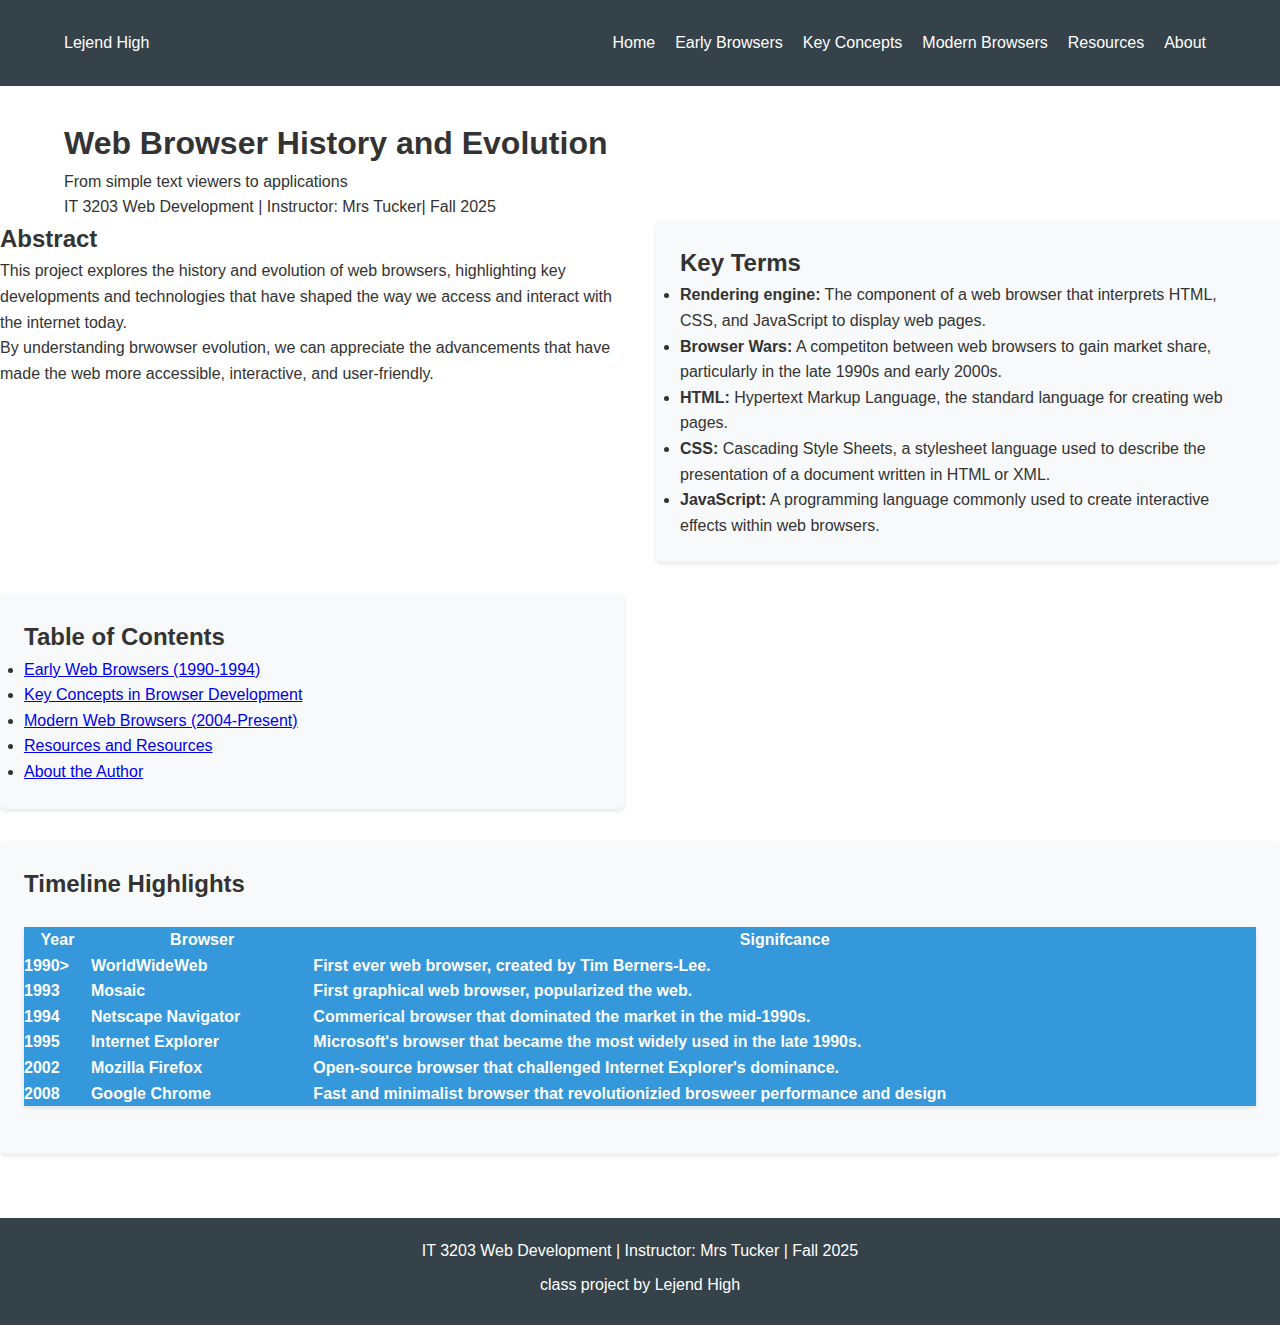
<file: index.html>
<!DOCTYPE html>
<html lang="en">
<head>
    <meta charset="UTF-8">
    <meta name="viewport" content="width=device-width, initial-scale=1.0">
    <title>Web Browser Evolution</title>
    <link rel="stylesheet" href="styles.css">

</head>
<body>
    <header>
        <div class="container header-content">
            <div class="Logo">Lejend High</div>
            <nav>
                <ul>
                    <li><a href="#index.html">Home</a></li>
                    <li><a href="early-browswer.html">Early Browsers</a></li>
                    <li><a href="key-concept.html">Key Concepts</a></li>
                    <li><a href="modern-browsers.html">Modern Browsers</a></
                    <li><a href="resources.html">Resources</a></li>
                    <li><a href="about.html">About</a></li>
                </ul>
            </nav>
        </div>
    </header>

    <main>
        <div class="container"
            <div class="page-header">
                <h1>Web Browser History and Evolution</h1>
                <p class="subtitle">From simple text viewers to applications</p>

                <p class = "course-info">IT 3203 Web Development  | Instructor: Mrs Tucker|  Fall   2025 </p>
            </div>

            <div class="content-grid"> 
                <div class="abstact-section">
                    <h2>Abstract</h2>
                    <p>This project explores the history and evolution of web browsers, highlighting key developments and technologies that have shaped the way we access and interact with the internet today.</p>
                    <p> By understanding brwowser evolution, we can appreciate the advancements that have made the web more accessible, interactive, and user-friendly.</p>   
            </div>

            <div class="key-terms-section">
                <h2>Key Terms</h2>
                <ul>
                    <li><strong> Rendering engine:</strong> The component of a web browser that interprets HTML, CSS, and JavaScript to display web pages.</li>
                    <li><strong>Browser Wars:</strong> A competiton between web browsers to gain market share, particularly in the late 1990s and early 2000s.</li>
                    <li><strong>HTML:</strong> Hypertext Markup Language, the standard language for creating web pages.</li>
                    <li><strong>CSS:</strong> Cascading Style Sheets, a stylesheet language used to describe the presentation of a document written in HTML or XML.</li>
                    <li><strong>JavaScript:</strong> A programming language commonly used to create interactive effects within web browsers.</li>
                </ul>
            </div>

            <div class="toc-section">
                <h2>Table of Contents</h2>
                <ul>
                    <li><a href="early-browswer.html">Early Web Browsers (1990-1994)</a></li>
                    <li><a href="key-concept.html">Key Concepts in Browser Development</a></li>
                    <li><a href="modern-browsers.html">Modern Web Browsers (2004-Present)</a></li>
                    <li><a href="resources.html">Resources and Resources </a></li>
                    <li><a href="about.html">About the Author</a></li>
                </ul>
            </div>

            <div class="timeline-highlights">
                <h2>Timeline Highlights</h2>
                <table>
                    <thead>
                        <tr>
                            <th>Year</th>
                            <th>Browser</th>
                            <th>Signifcance</th>
                        </tr>
                    </thead>
                    <tbody>
                        <tr>
                            <td>1990>
                            <td>WorldWideWeb</td>
                            <td>First ever web browser, created by Tim Berners-Lee.</td>

                        </tr>
                        <tr>
                            <td>1993</td>
                            <td>Mosaic</td>
                            <td>First graphical web browser, popularized the web.</td>

                        </tr>
                        <tr>
                            <td>1994</td>
                            <td>Netscape Navigator</td>
                            <td>Commerical browser that dominated the market in the mid-1990s.</td>

                        </tr>
                        <tr>
                            <td>1995</td>
                            <td>Internet Explorer</td>
                            <td>Microsoft's browser that became the most widely used in the late 1990s.</td>

                        </tr>
                        <tr>
                            <td>2002</td>
                            <td>Mozilla Firefox</td>
                            <td>Open-source browser that challenged Internet Explorer's dominance.</td>

                        </tr>
                        <tr>
                            <td>2008</td>
                            <td>Google Chrome</td>
                            <td>Fast and minimalist browser that revolutionizied brosweer performance and design
                                
                         </tr>
                    </tbody>
                </table>
            </div>
        </div>
    </div>
</main>

<footer>
    <div class="container">
        <p>IT   3203 Web Development | Instructor: Mrs Tucker | Fall 2025</p>
        <p>class project by Lejend High</p>
    </div>
</footer>
</body>
</html>
</file>
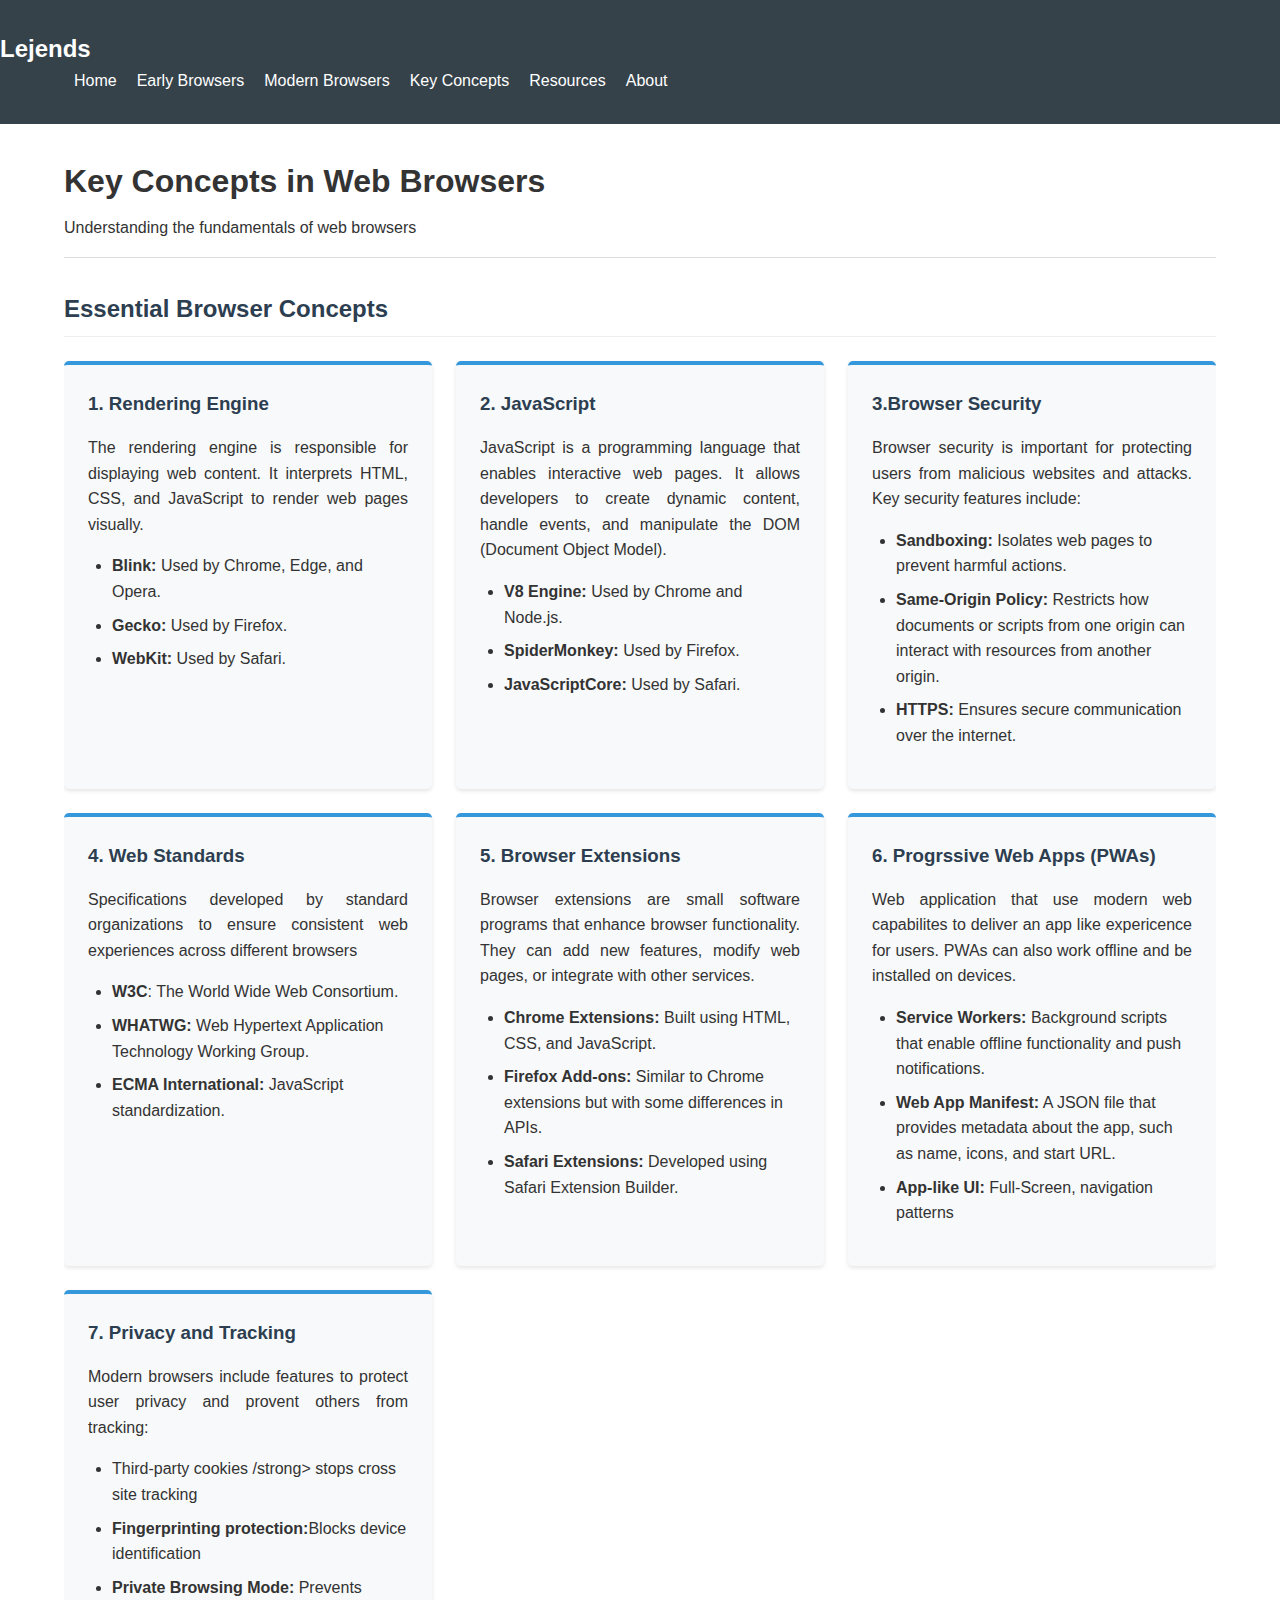
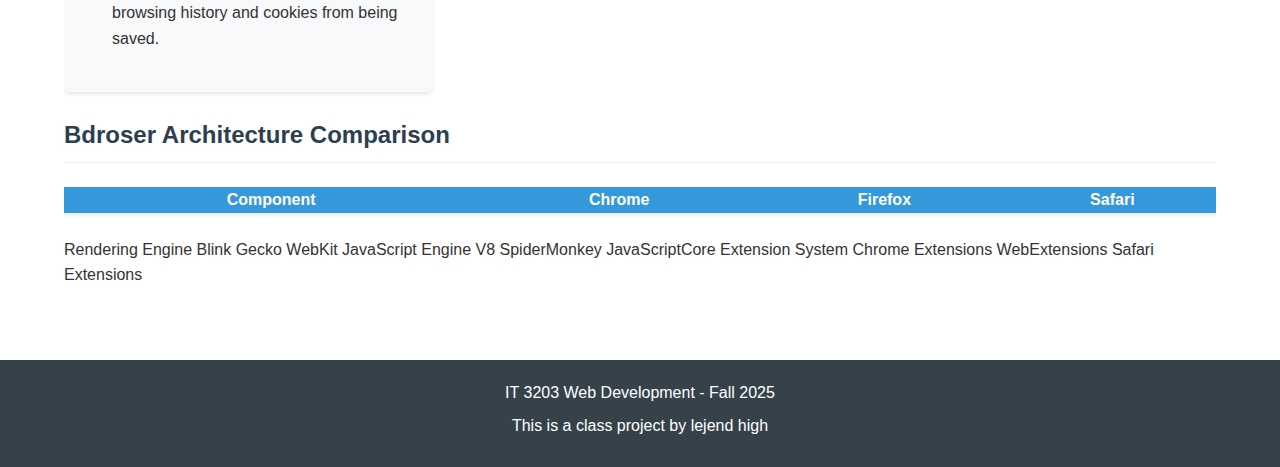
<file: key-concepts.html>
<!DOCTYPE html>
<html lang="en">
<head>
    <meta charset="UTF-8">
    <meta name="viewport" content="width=device-width, initial-scale=1.0">
    <title>Key Concepts</title>
    <link rel="stylesheet" href="styles.css">
 </head>    
<body>
    <header>
    <div class="logo">Lejends</div>
    <div class ="container header-content">
        <nav>
            <ul> 
                <li><a href="index.html">Home</a></li>
                 <li><a href="early-browsers.html">Early Browsers</a></li>
                 <li><a href="modern-browsers.html">Modern Browsers</a></li>
                 <li><a href="key-concepts.html">Key Concepts</a></li>
                <li><a href="resources.html">Resources</a></li>
                 <li><a href="about.html">About</a></li>
             </ul>
        </nav>
    </div>
</header>

<main> 
<div class="container">
    <div class="page-header">
        <h1>Key Concepts in Web Browsers </h1>
        <p>Understanding the fundamentals of web browsers</p>
    </div>

    <div class="content-section">
        <h2>Essential Browser Concepts</h2>

        <div class="concept-grid">
            <div class="concept-card">
                <h3>1. Rendering Engine</h3>
                <p>The rendering engine is responsible for displaying web content. It interprets HTML, CSS, and JavaScript to render web pages visually.</p>

                <ul>
                    <li><strong>Blink:</strong> Used by Chrome, Edge, and Opera.</li>
                    <li><strong>Gecko:</strong> Used by Firefox.</li>
                    <li><strong>WebKit:</strong> Used by Safari.</li>
               
                </ul>
            </div>

            <div class="concept-card">
                <h3>2. JavaScript</h3>
                <p>JavaScript is a programming language that enables interactive web pages. It allows developers to create dynamic content, handle events, and manipulate the DOM (Document Object Model).</p>
                <ul>
                    <li><strong>V8 Engine:</strong> Used by Chrome and Node.js.</li>
                    <li><strong>SpiderMonkey:</strong> Used by Firefox.</li>
                    <li><strong>JavaScriptCore:</strong> Used by Safari.</li>
               
                </ul>
            </div>

            <div class="concept-card">
                <h3>3.Browser Security</h3>
                <p>Browser security is important for protecting users from malicious websites and attacks. Key security features include:</p>
                <ul>
                    <li><strong>Sandboxing:</strong> Isolates web pages to prevent harmful actions.</li>
                    <li><strong>Same-Origin Policy:</strong> Restricts how documents or scripts from one origin can interact with resources from another origin.</li>
                    <li><strong>HTTPS:</strong> Ensures secure communication over the internet.</li>
               
                </ul>
            </div>

            <div class="concept-card">
                <h3>4. Web Standards</h3>
                <p>Specifications developed by standard organizations to ensure consistent web experiences across different browsers</p>
                <ul>
                    <li><strong>W3C</strong>: The World Wide Web Consortium.
                    <li><strong>WHATWG:</strong> Web Hypertext Application Technology Working Group.</li>
                    <li><strong>ECMA International:</strong> JavaScript standardization.</li>
               
                </ul>
            </div>

            <div class="concept-card">
                <h3>5. Browser Extensions</h3>
                <p>Browser extensions are small software programs that enhance browser functionality. They can add new features, modify web pages, or integrate with other services.</p>
                <ul>
                    <li><strong>Chrome Extensions:</strong> Built using HTML, CSS, and JavaScript.</li>
                    <li><strong>Firefox Add-ons:</strong> Similar to Chrome extensions but with some differences in APIs.</li>
                    <li><strong>Safari Extensions:</strong> Developed using Safari Extension Builder.</li>
                
                </ul>
            </div>

            <div class="concept-card">
                <h3>6. Progrssive Web Apps (PWAs)</h3>
                <p>Web application that use modern web capabilites to deliver an app like expericence for users. PWAs can also work offline and be installed on devices. </p>
                <ul>
                    <li><strong>Service Workers:</strong> Background scripts that enable offline functionality and push notifications.</li>
                    <li><strong>Web App Manifest:</strong> A JSON file that provides metadata about the app, such as name, icons, and start URL.</li>
                    <li><strong>App-like UI:</strong> Full-Screen, navigation patterns</li>
               
                </ul>
            </div>

            <div class="concept-card">
                <h3>7. Privacy and Tracking</h3>
                <p>Modern browsers include features to protect user privacy and provent others from tracking:</p>
           
             <ul>
                <li> Third-party cookies /strong> stops cross site tracking </li>
                <li><strong> Fingerprinting protection:</strong>Blocks device identification</li>
                <li><strong> Private Browsing Mode:</strong> Prevents browsing history and cookies from being saved.</li>
            
            </ul>
        </div>
    </div>


    <h2>Bdroser Architecture Comparison</h2>
    <table>
        <thead>
            <tr>
                <th>Component</th>
                <th>Chrome</th>
                <th>Firefox</th>
                <th>Safari</th>
            </tr>
        </thead>
    </table>
    <tbody>
        <tr>
            <td>Rendering Engine</td>
            <td>Blink</td>
            <td>Gecko</td>
            <td>WebKit</td>
        </tr>
        <tr>
            <td>JavaScript Engine</td>
            <td>V8</td>
            <td>SpiderMonkey</td>
            <td>JavaScriptCore</td>
        </tr>
        <tr>
            <td>Extension System</td>
            <td>Chrome Extensions</td>
            <td>WebExtensions</td>
            <td>Safari Extensions</td>
        </tr>
    </tbody>
</table>
</div>
</div>
</main>

<footer>
    <div class="container">
        <p>IT 3203 Web Development - Fall 2025</p>
        <p>This is a class project by lejend high</p>
    </div>
</footer>
</file>
<file: styles.css>
*{
    Margin: 0;
    padding: 0;
    box-sizing: border-box;
}

body {
    font-family: Arial, sans-serif;
    line-height: 1.6;
    background-color: #f4f4f4;
    color: #333;
}

.container {
    width: 90%;
   max-width: 1200px;
    margin: auto;
    overflow: hidden;
}

header {
    background: #35424a;
    color: #ffffff;
    padding: 30px 0;
box-shadow: 0 2px 4px rgba(0,0,0,0.1);

}

.header-content {
    display: flex;
    justify-content: space-between;
    align-items: center;
}

.logo {
    font-size: 24px;
    font-weight: bold;
    color: #ffffff;
}

nav ul {
    list-style: none;
    display: flex;
}

nsv li {
    margin: 0 10px;
}

nav a {
    color: #ffffff;
    text-decoration: none;
    padding: 5px 10px;
    transition: background-color 0.3s, color 0.3s;
    border-radius: 3px;
}

nav a:hover {
    background-color: rgba (255, 255, 255, 0.1);
    color: 3498db;

}

main {
    background-color: #ffffff;
    padding: 2rem 0;
    min-height: calc(100vh - 140px);
}

.page-header {
    margin-bottom: 2rem;
    padding-bottom: 1rem;
    border-bottom: 1px solid #ddd;
}

.page-header h1 {
    color: 2c3e50;
    font-size: 2rem;
    margin-bottom: 0.5rem;
}

.page-header .subtitle {
    color: #7f8c8d;
    font-size: 1.2rem;
    font-style: italic;
}

.page-header .course-info {
    color: #7f8c8d;
    margin-top: 0.5rem;
}

.content-section {
    margin-bottom: 2.5rem;
}

.content-section h2 {
    color: #2c3e50;
    margin-bottom: 1rem;
    border-bottom: 1px solid #ecf0f1;
    padding-bottom: 0.5rem;
}

.content-section p {
    margin-bottom: 1rem;
    text-align: justify;
}

.content-section ul, .content-section ol {
    margin-left: 1.5rem;
    margin-bottom: 1rem;
}

.content-section li {
    margin-bottom: 0.5rem;
}

.content-grid {
    display: grid;
    grid-template-columns: 1fr 1fr;
    gap: 2rem;
    margin-bottom: 2rem;
}

.abstract-section,.toc-section,.key-terms-section,.timeline-highlights {
     background: #f8f9fa;
     padding: 1.5rem;
     border-radius: 5px;
     box-shadow: 0 2px 4px rgba(0, 0, 0, 0.1);
}

.abstract-section {
    grid-column: 1 / -1;
}

.timeline-highlights {
    grid-column: 1 / -1;
}

table {
    width: 100%;
    border-collapse: collapse;
    margin: 1.5rem 0;
    background: white;
    box-shadow: 0 2px 4px rgba(0, 0, 0, 0.1);

}

th, td {
    background-color: #3498db;
    color: white;
    font-weight: bold;
}

tr:hover {
    background-color: #f5f5f5;
}

.feature-grid {
    display: grid;
    grid-template-columns: repeat(auto-fit, minmax(300px, 1fr));
    gap: 1.5rem;
    margin: 1.5rem 0;
}

.feature-card {
    background: #ecf0f1;
    padding: 1.5rem;
    border-radius: 5px;
    box-shadow: 0 2px 4px rgba(0, 0, 0, 0.1);
    transition: transform 0.3s, box-shadow 0.3s;
}

.feature-card:hover{
    transform: translateY(-5px);
    box-shadow: 0 4px 8px rgba(0, 0, 0, 0.15);
}

.feature-card h3 {
    color: #2c3e50;
    margin-bottom: 0.5rem;
    border-bottom: 2px solid #3498db;
    padding-bottom: 0.5rem;
}

.timeline {
    margin: 1.5rem 0;
}

.timeline-item {
    background: #ecf0f1;
    padding: 1.5rem;
    border-radius: 5px;
    box-shadow: 0 2px 4px rgba(0, 0, 0, 0.1);
    margin-bottom: 1rem;
    border-left: 4px solid #3498db;
}

.timeline-item h3 {
    color: #2c3e50;
    margin-bottom: 0.5rem;
}

.concept-grid {
    display: grid;
    grid-template-columns: repeat(auto-fit, minmax(350px, 1fr));
    gap: 1.5rem;
    margin: 1.5rem 0;
}

.concept-card {
    background: #f8f9fa;
    padding: 1.5rem;
    border-radius: 5px;
    box-shadow: 0 2px 4px rgba(0, 0, 0, 0.1);
    border-top: 4px solid #3498db 
}

.concept-card h3 {
    color: #2c3e50;
    margin-bottom: 1rem;
}

.resource-grid {
    display: grid;
    grid-template-columns: repeat(auto-fit, minmax(300px, 1fr));
    gap: 1.5rem;
    margin: 1.5rem 0;
}

.resource-card {
    background: #e8f4f8;
    padding: 1.5rem;
    border-radius: 5px;
    box-shadow: 0 2px 4px rgba(0, 0, 0, 0.1);
}

resource-card h3 {
    color: #2c3e50;
    margin-bottom: 1rem;
    border-bottom: 2px solid #3498db;
    padding-bottom: 0.5rem;
}

.about-grid {
    display: grid;
    grid-template-columns: 1fr 1fr;
    gap: 2rem;
}

.about-card {
    background: #f8f9fa;
    padding: 1.5rem;
    border-radius: 5px;
    box-shadow: 0 2px 4px rgba(0, 0, 0, 0.1)
}

.profile-section {
    display: flex;
    gap: 1.5rem;
    margin-bottom: 1.5rem;
    align-items: center;

}

.profile-info h3 {
    color: #2c3e50;
    margin-bottom: 0.5rem;
}

.code-example pre {
    margin: 0;
}

.code-example code{
    font-family: 'Courier New', Courier, monospace;
}

.image-placeholder {
    background-color: #ecf0f1;
    height: 200px;
    display: flex;
    align-items: center;
    justify-content: center;
    margin: 1.5rem 0;
    border-radius: 5px;
    color: #7f8c8d;
    font-style: italic;
}

.image-placeholder.small {
    height: 150px;
    width: 150px;
    border-radius: 50%;
}
footer {
    background: #35424a;
    color: #ffffff;
    text-align: Center;
    padding: 20px 0;
}

footer p {
    margin-bottom: 0.5rem;
}

footer a {
    color: #3498db;
    text-decoration: none;
}

footer a:hover {
    text-decoration: underline;
}

@media (max-width:768px){
    .header-content {
        flex-direction: column;
        text-align: center;
        flex-wrap: wrap;
    }

    nav li {
        margin: 5px;
    }

    .content-grid {
        grid-template-columns: 1fr;
    }

    .about-grid {
        grid-template-columns: 1fr;
    }

    .feature-grid {
        grid-template-columns: 1fr;
    }

    .resource-grid {
        grid-template-columns: 1fr;
    }

    .profile-section {
        flex-direction: column;
        text-align: center;
    }
}
</file>
